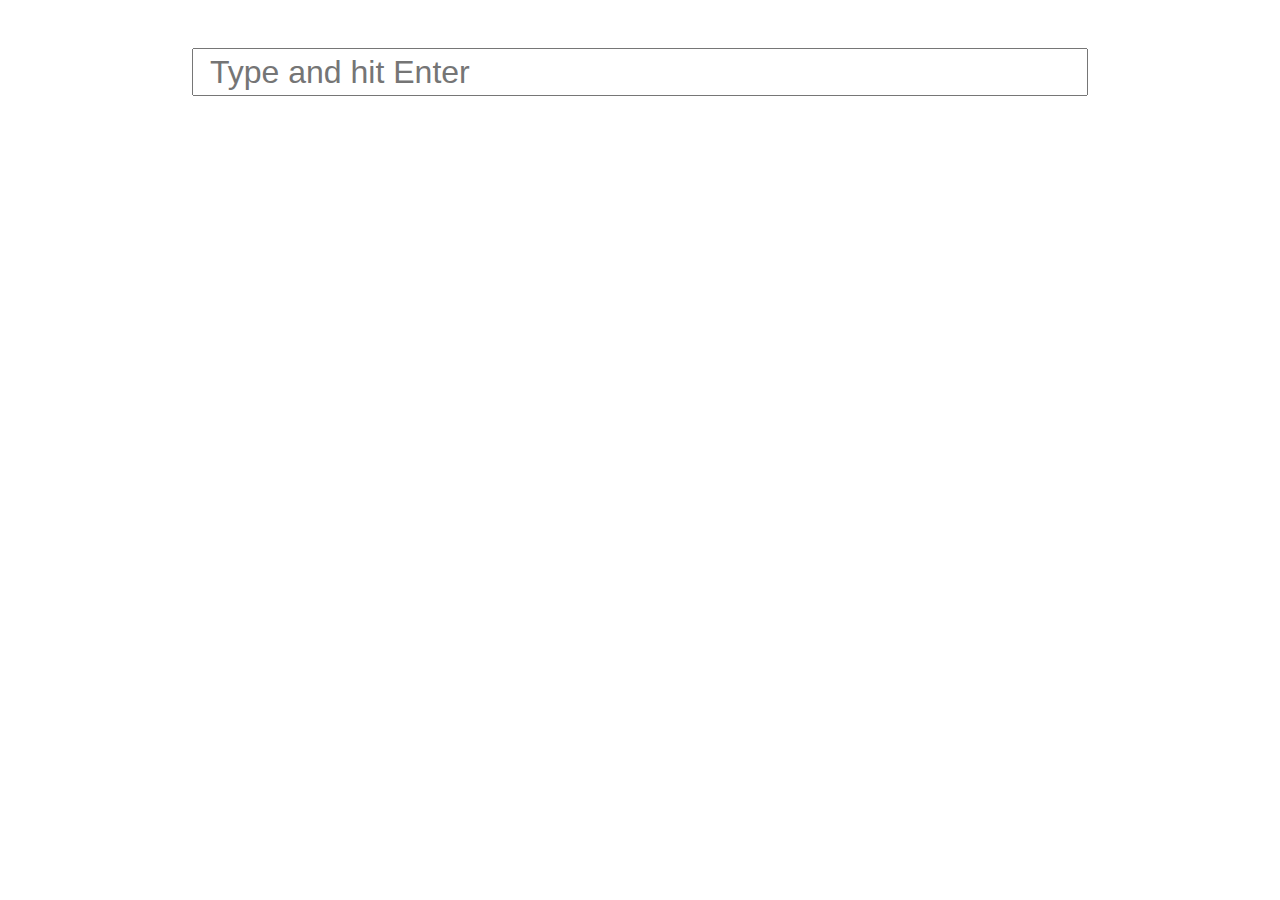
<file: Chips Input/index.html>
<!DOCTYPE html>
<html lang="en">
<head>
    <meta charset="UTF-8">
    <meta name="viewport" content="width=device-width, initial-scale=1.0">
    <title>Chips Input - JS Mini Projects (RaviCoderWallah)</title>
    <script src="script.js" defer></script>
    <link rel="stylesheet" href="style.css">
</head>
<body>
    <div class="container">
        <input type="text" placeholder="Type and hit Enter" id="input-field">
        <div class="chips-container">
        </div>
    </div>
</body>
</html>
</file>
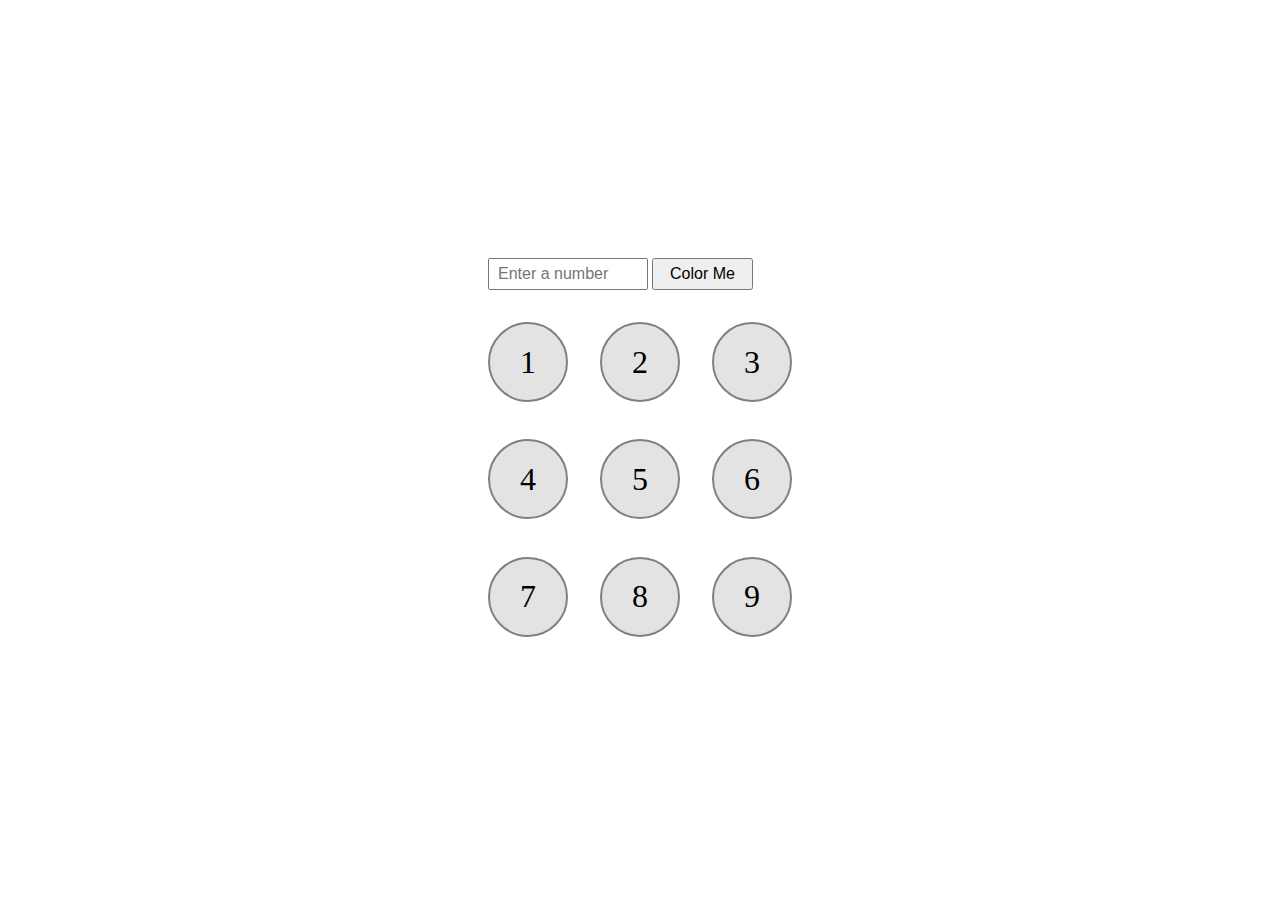
<file: Color Me/index.html>
<!DOCTYPE html>
<html lang="en">
<head>
    <meta charset="UTF-8">
    <meta name="viewport" content="width=device-width, initial-scale=1.0">
    <title>Color Me - Js mini Project</title>
    <link rel="stylesheet" href="style.css">
    <script src="script.js" defer></script>
</head>
<body>
    <div class="container">
        <div class="controller">
            <input type="number" placeholder="Enter a number" id="input-field">
            <button id="color-me-btn">Color Me</button>
        </div>
        <div class="grid">
            <div class="grid-card">1</div>
            <div class="grid-card">2</div>
            <div class="grid-card">3</div>
            <div class="grid-card">4</div>
            <div class="grid-card">5</div>
            <div class="grid-card">6</div>
            <div class="grid-card">7</div>
            <div class="grid-card">8</div>
            <div class="grid-card">9</div>
        </div>
    </div>

</body>
</html>
</file>
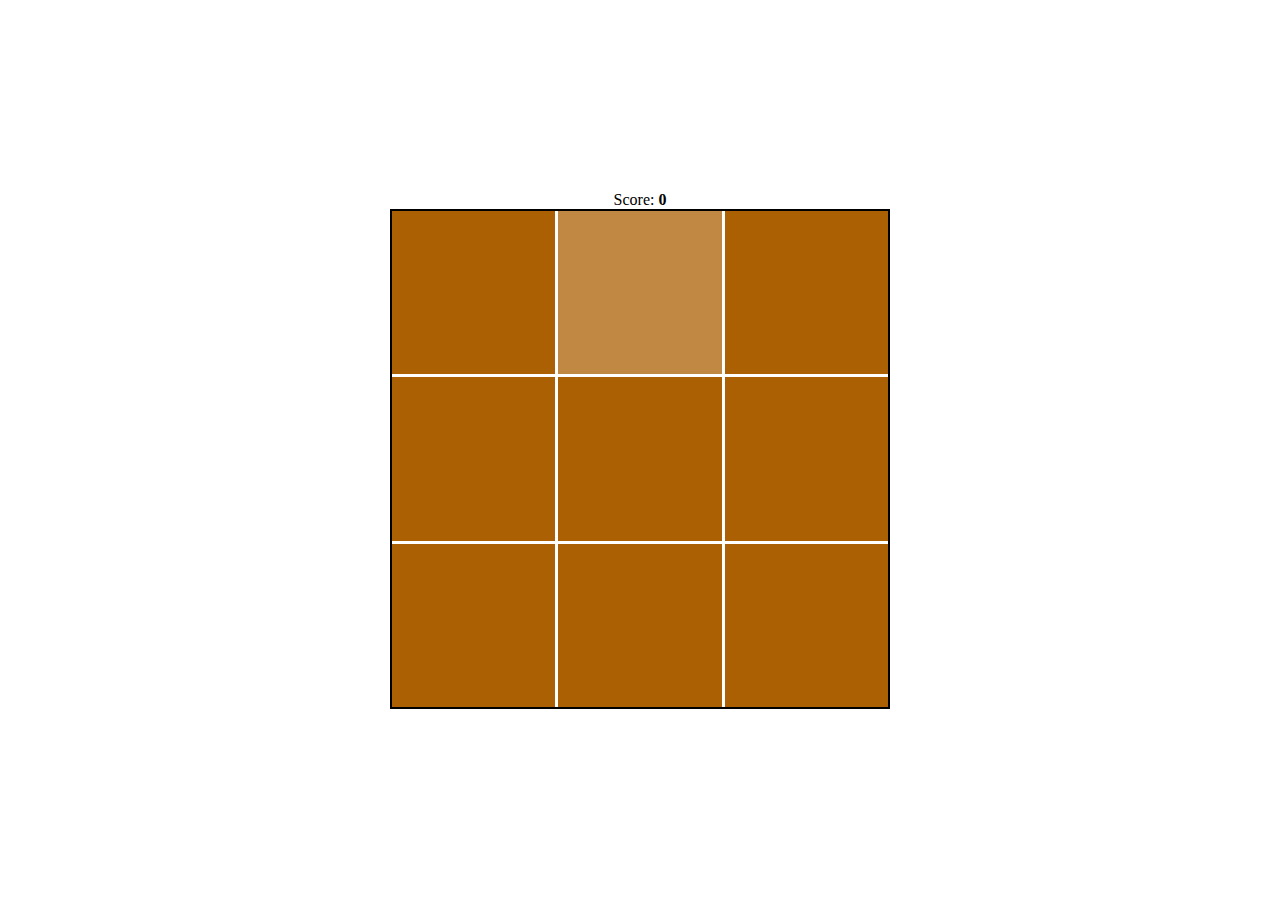
<file: Color Spotter/index.html>
<!DOCTYPE html>
<html lang="en">
<head>
    <meta charset="UTF-8">
    <meta name="viewport" content="width=device-width, initial-scale=1.0">
    <title>Color Spotter - JavaScript Mini Projects </title>
    <link rel="stylesheet" href="style.css">
</head>
<body>
    <p>Score: <b><span class="score">0</span></b></p>
    <div class="grid-container">
        
    </div>

    <script src="script.js"></script>
</body>
</html>
</file>
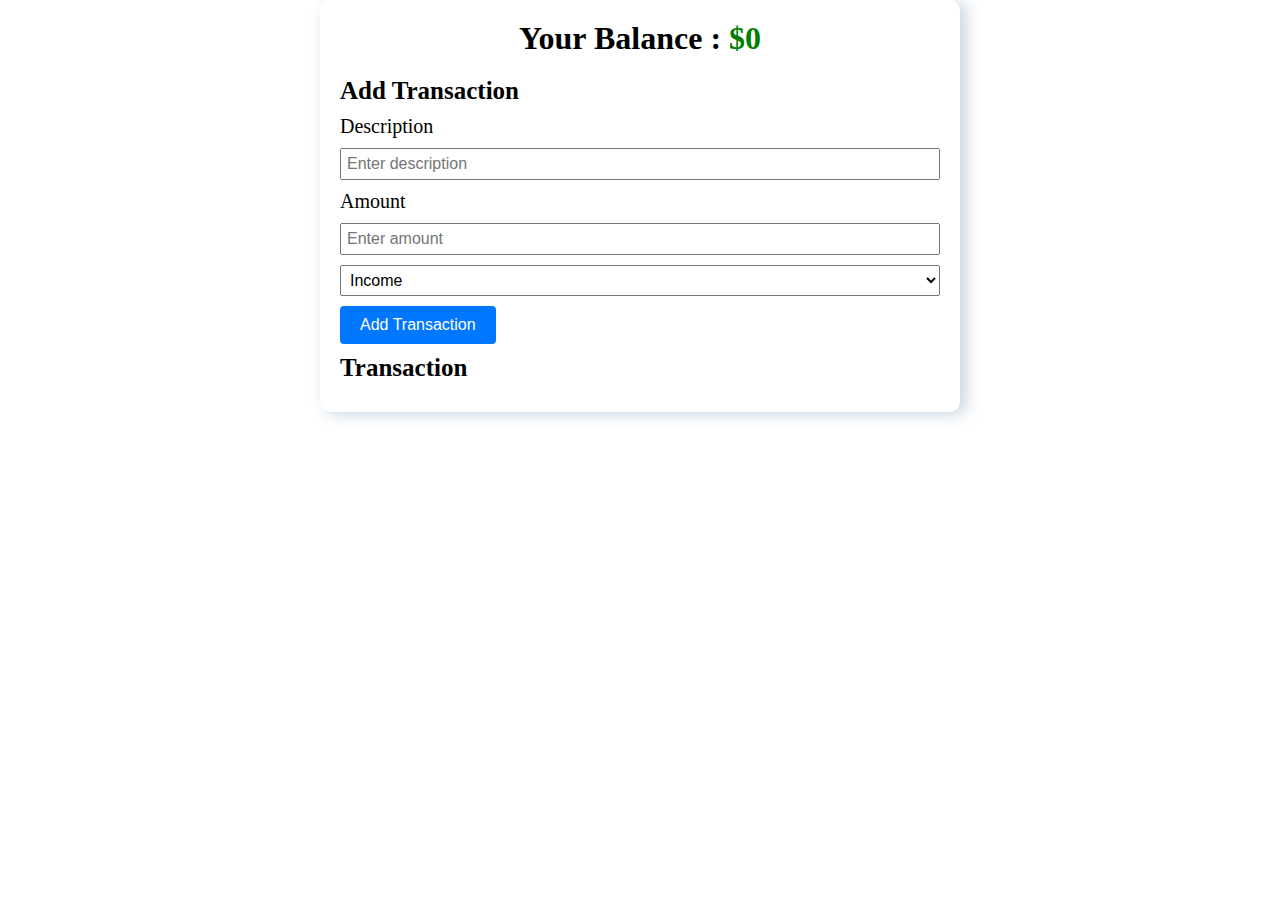
<file: Finance Tracker/index.html>
<!DOCTYPE html>
<html lang="en">
<head>
    <meta charset="UTF-8">
    <meta name="viewport" content="width=device-width, initial-scale=1.0">
    <title>Finace Tracker</title>
    <link rel="stylesheet" href="style.css">
    <script src="script.js" defer></script>
</head>
<body>
    <div class="container">
        <h1>Your Balance : <span class="amount"></span></h1>
        <h2>Add Transaction</h2>
        <form>
            <div>
                <label for="description">Description</label>
                <input type="text" placeholder="Enter description" id="description" required>
            </div>
            <div>
                <label for="amount">Amount</label>
                <input type="number" placeholder="Enter amount" id="amount" required> 
            </div>
            <div>
                <select id="transaction-type">
                    <option value="Income">Income</option>
                    <option value="Expense">Expense</option>
                </select>
            </div>
            <div>
                <div>
                    <button type="submit" id="add-transaction">Add Transaction</button>
                </div>
            </div>
        </form>
    
        <h2>Transaction</h2>
        <div class="result-container">

        </div>
    </div>

</body>
</html>
</file>
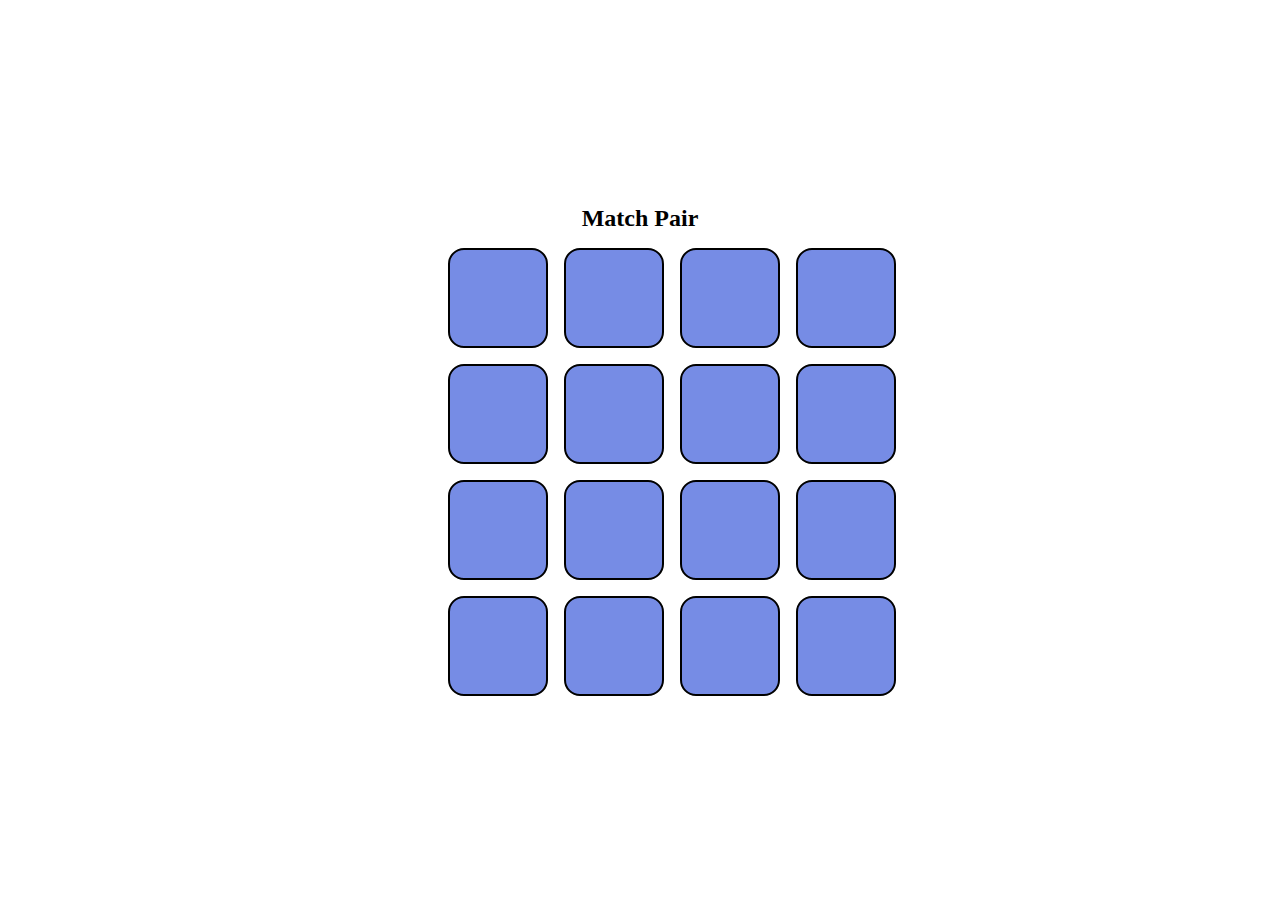
<file: Match Pair/index.html>
<!DOCTYPE html>
<html lang="en">
<head>
    <meta charset="UTF-8">
    <meta name="viewport" content="width=device-width, initial-scale=1.0">
    <title>Match Pair - JS Mini Project</title>
    <script src="script.js" defer></script>
    <link rel="stylesheet" href="style.css">
</head>
<body>
    <h2>Match Pair</h2>
    <div class="container">

    </div>
</body>
</html>
</file>
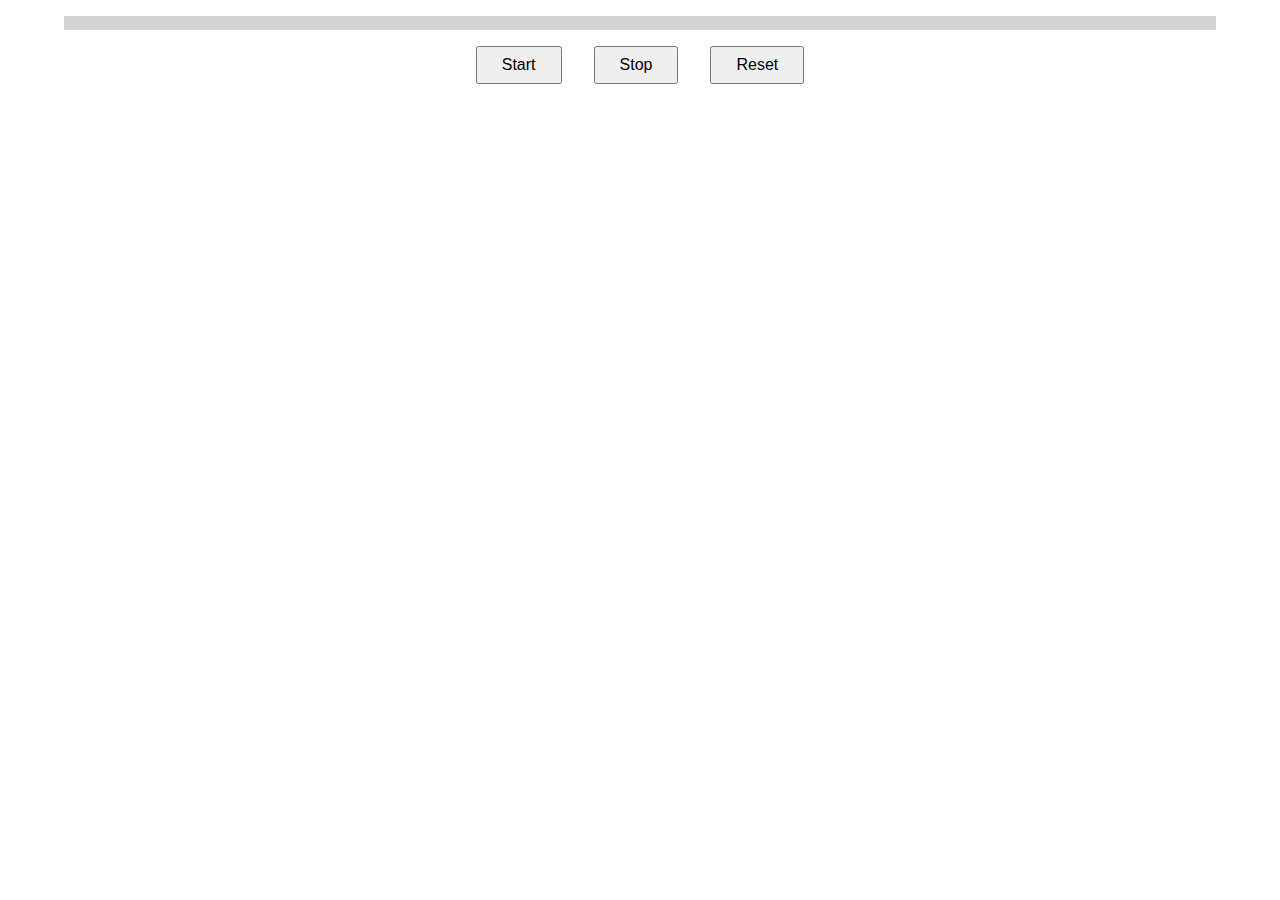
<file: Progress Bar/index.html>
<!DOCTYPE html>
<html lang="en">
<head>
    <meta charset="UTF-8">
    <meta name="viewport" content="width=device-width, initial-scale=1.0">
    <title>Progress Bar - Js Mini Challenges</title>
    <link rel="stylesheet" href="style.css">
    <script src="script.js" defer></script>
</head>
<body>

    <div class="container">
        
        <div class="progress-outer">
            <div class="progress-inner"></div>
        </div>
    
        <div class="btn-container">
            <button id="start-btn">Start</button>
            <button id="stop-btn">Stop</button>
            <button id="reset-btn">Reset</button>
        </div>

    </div>

</body>
</html>
</file>
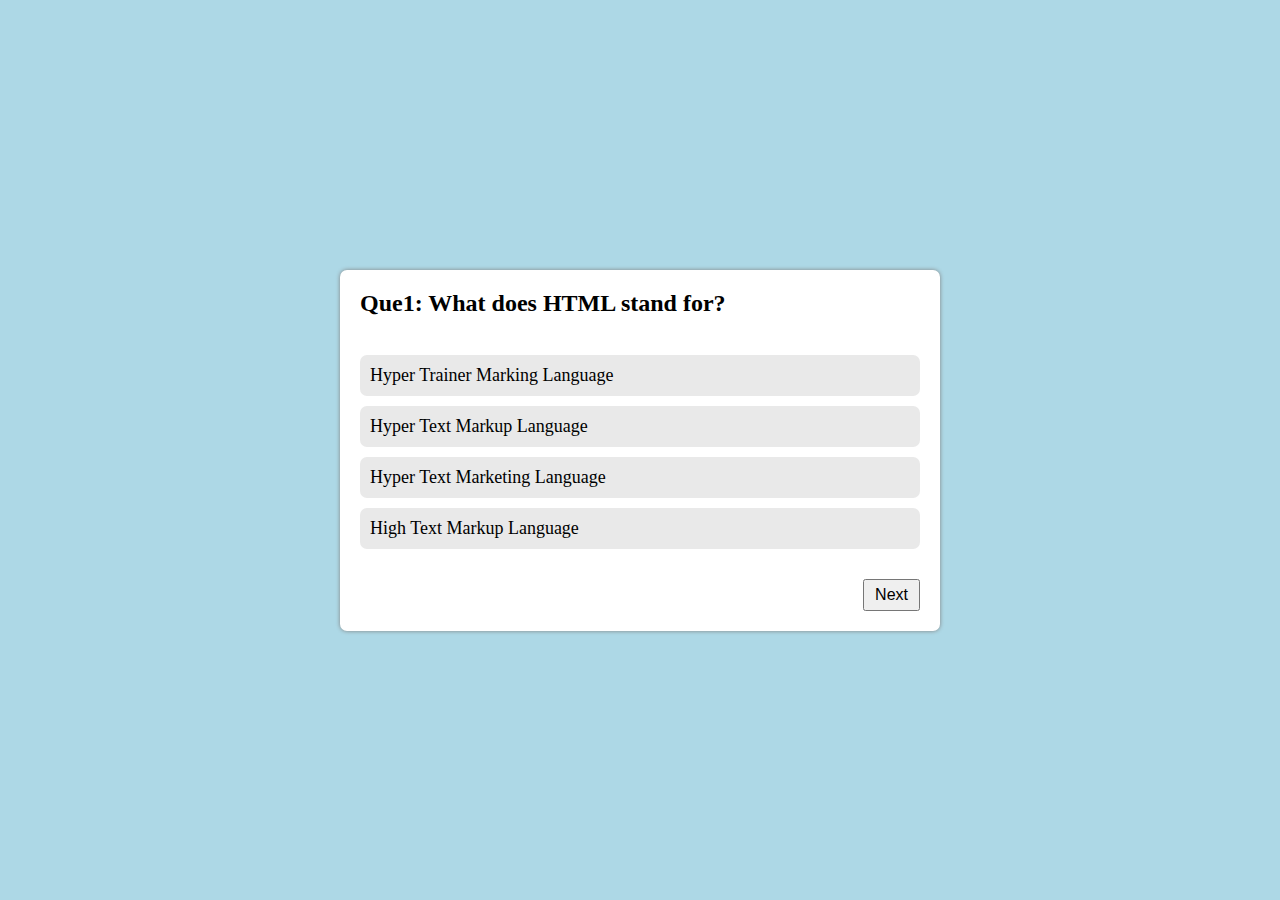
<file: Quiz App/index.html>
<!DOCTYPE html>
<html lang="en">

<head>
    <meta charset="UTF-8">
    <meta name="viewport" content="width=device-width, initial-scale=1.0">
    <title>Quiz App - JS Mini Project</title>
    <link rel="stylesheet" href="style.css">
    <script src="script.js" defer></script>
</head>

<body>
    <div class="container">
        <h2 id="question">Que1: What does HTML stand for?</h2>
        <div class="options">
            <div class="option">
                <p class="option-1">Hyper Trainer Marking Language</p>
            </div>
            <div class="option">
                <p class="option-2">Hyper Text Markup Language</p>
            </div>
            <div class="option">
                <p class="option-3">Hyper Text Marketing Language</p>
            </div>
            <div class="option">
                <p class="option-4">High Text Markup Language</p>
            </div>
        </div>
        <button id="next-btn">Next</button>
    </div>
</body>

</html>
</file>
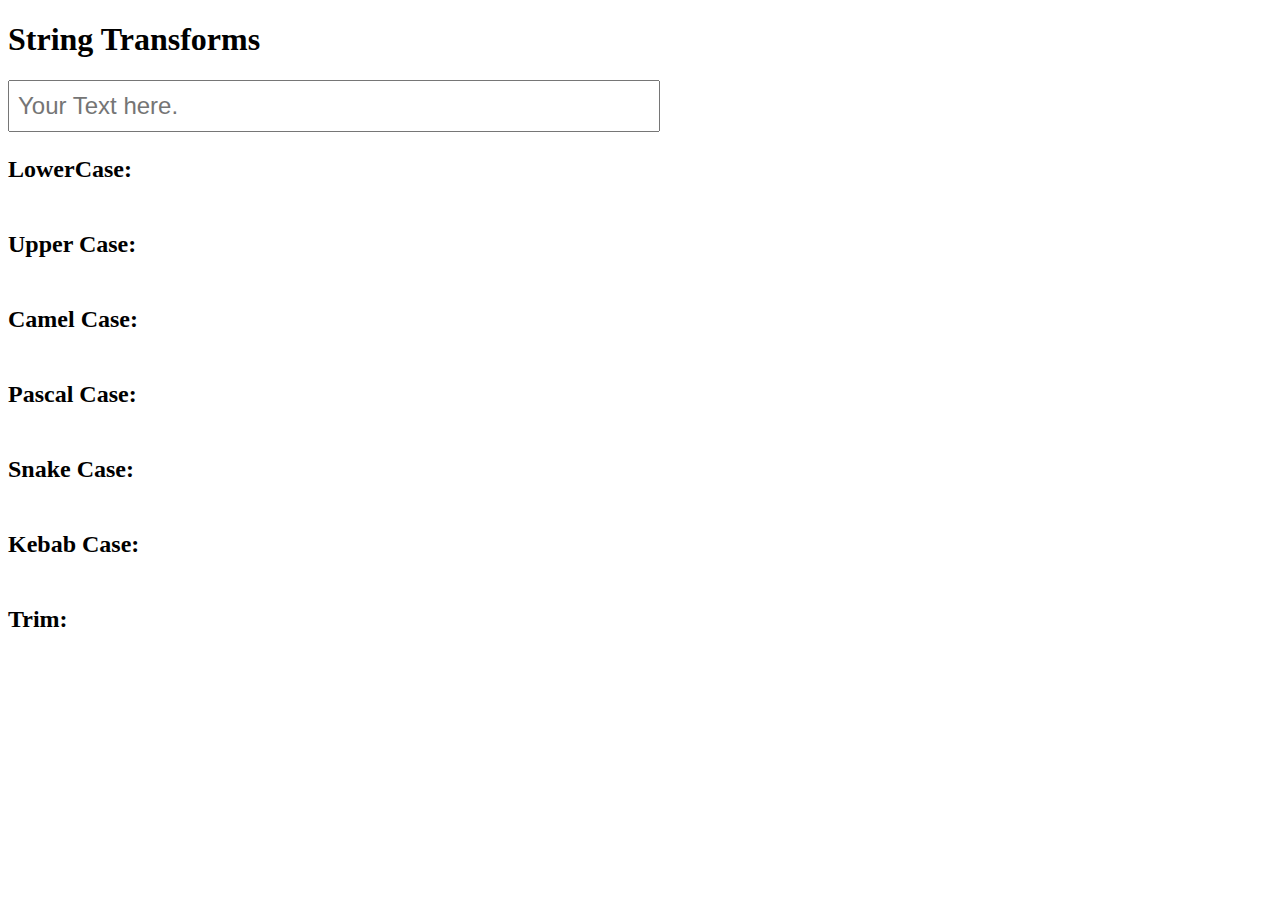
<file: Sting Transforms/index.html>
<!DOCTYPE html>
<html lang="en">
<head>
    <meta charset="UTF-8">
    <meta name="viewport" content="width=device-width, initial-scale=1.0">
    <title>String Tansforms</title>
    <link rel="stylesheet" href="style.css">
</head>
<body>
    <div class="container">
        <h1>String Transforms</h1>
        <input type="text" placeholder="Your Text here." id="input">
        <div>
            <p class="label">LowerCase: </p>
            <p id="lowercase"></p>
        </div>
        <div>
            <p class="label">Upper Case: </p>
            <p id="uppercase"></p>
        </div>
        <div>
            <p class="label">Camel Case: </p>
            <p id="camelcase"></p>
        </div>
        <div>
            <p class="label">Pascal Case: </p>
            <p id="pascalcase"></p>
        </div>
        <div>
            <p class="label">Snake Case: </p>
            <p id="snakecase"></p>
        </div>
        <div>
            <p class="label">Kebab Case: </p>
            <p id="kebabcase"></p>
        </div>
        <div>
            <p class="label">Trim: </p>
            <p id="trim"></p>
        </div>

       
    </div>

    <script src="script.js"></script>
</body>
</html>
</file>
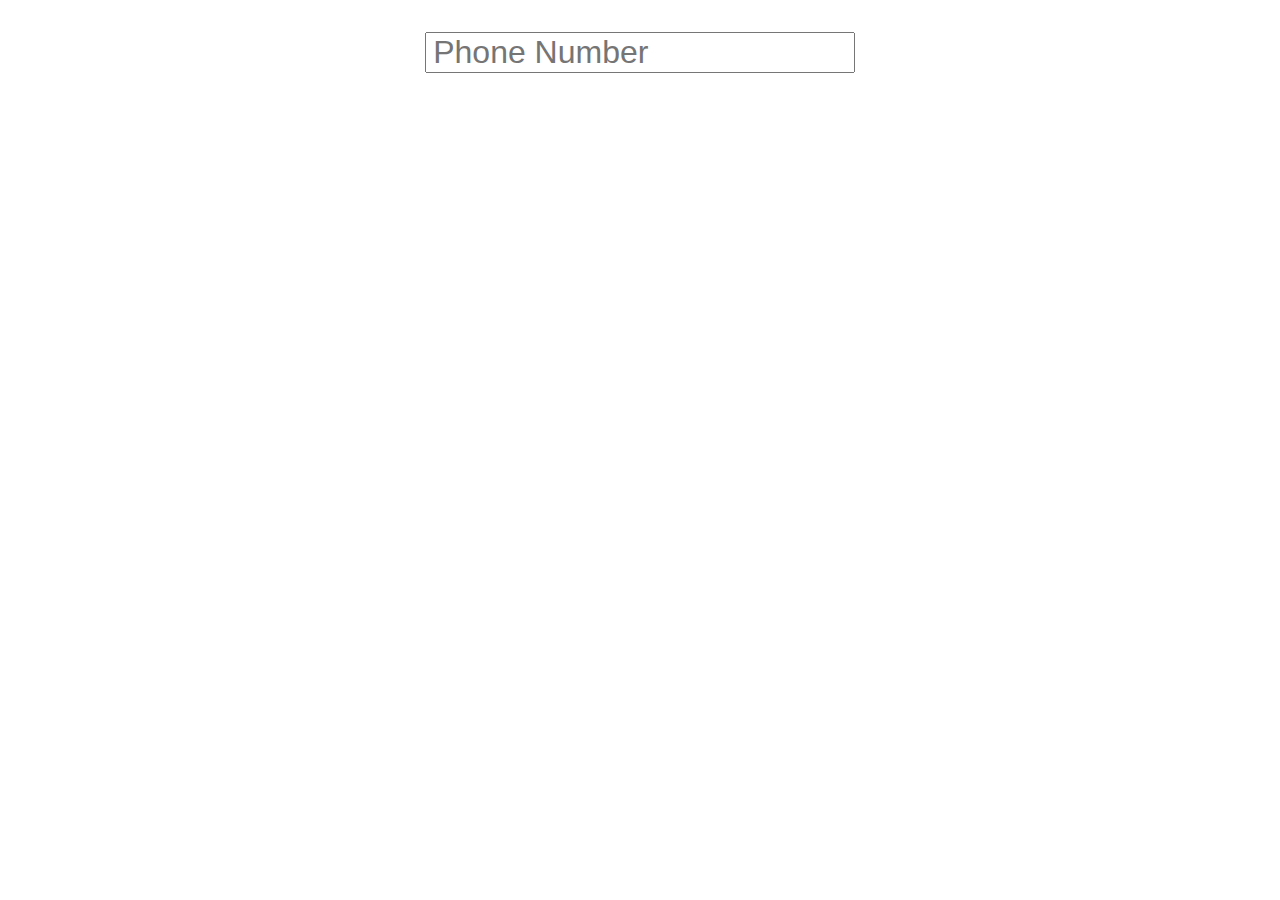
<file: Telephone Formatter/index.html>
<!DOCTYPE html>
<html lang="en">
<head>
    <meta charset="UTF-8">
    <meta name="viewport" content="width=device-width, initial-scale=1.0">
    <title>Telephone Formatter - JS Mini Project</title>
    <link rel="stylesheet" href="style.css">
    <script src="script.js" defer></script>
</head>
<body>
    <div class="container">
        <input type="text" id="input" placeholder="Phone Number" maxlength="16">
    </div>
</body>
</html>
</file>
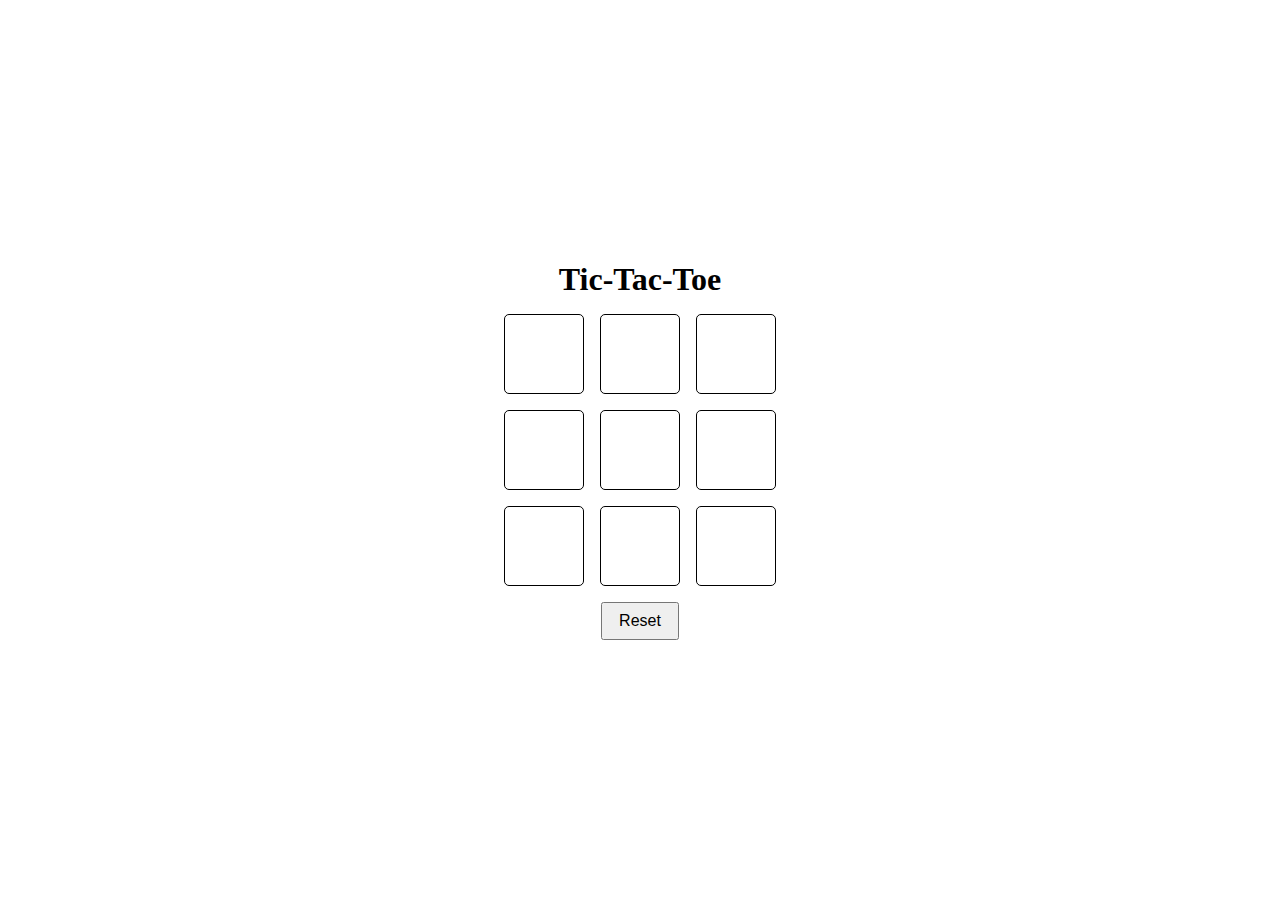
<file: Tic-Tac-Toe/index.html>
<!DOCTYPE html>
<html lang="en">
<head>
    <meta charset="UTF-8">
    <meta name="viewport" content="width=device-width, initial-scale=1.0">
    <title>Tic-Tac-Toe - JS Mini Project</title>
    <link rel="stylesheet" href="style.css">
    <script src="script.js" defer></script>
</head>
<body>
    <h1>Tic-Tac-Toe</h1>
    <div class="container" id="container">
        <div class="card" id="1"></div>
        <div class="card" id="2"></div>
        <div class="card" id="3"></div>
        <div class="card" id="4"></div>
        <div class="card" id="5"></div>
        <div class="card" id="6"></div>
        <div class="card" id="7"></div>
        <div class="card" id="8"></div>
        <div class="card" id="9"></div>
    </div>
    <button id="reset-btn">Reset</button>
</body>
</html>
</file>
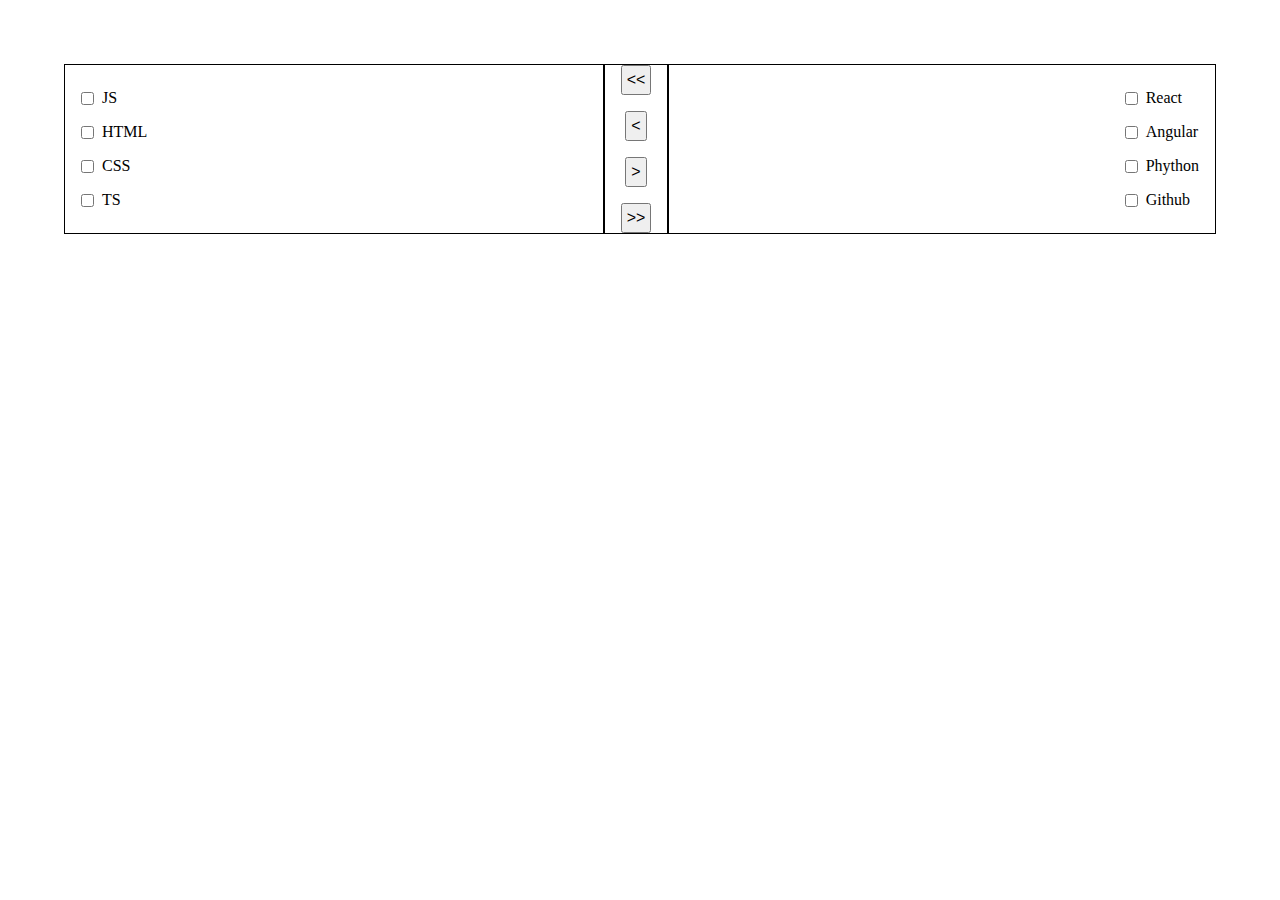
<file: Transfer List/index.html>
<!DOCTYPE html>
<html lang="en">
<head>
    <meta charset="UTF-8">
    <meta name="viewport" content="width=device-width, initial-scale=1.0">
    <title>Transfer List - JS Mini Projects</title>
    <link rel="stylesheet" href="style.css">
    <script src="script.js" defer></script>
</head>
<body>
    <div class="container">
        <div class="left" id="left">
            <div>
                <input type="checkbox" id="js">
                <p>JS</p>
            </div>
            <div>
                <input type="checkbox" id="html">
                <p>HTML</p>
            </div>
            <div>
                <input type="checkbox" id="css">
                <p>CSS</p>
            </div>
            <div>
                <input type="checkbox" id="ts">
                <p>TS</p>
            </div>
        </div>
        <div class="transfer-btns">
            <button class="transfer-all-left"><<</button>
            <button class="transfer-left"><</button>
            <button class="transfer-right">></button>
            <button class="transfer-all-right">>></button>
        </div>
        <div class="right">
            <div>
                <input type="checkbox" id="react">
                <p>React</p>
            </div>
            <div>
                <input type="checkbox" id="angular">
                <p>Angular</p>
            </div>
            <div>
                <input type="checkbox" id="phython">
                <p>Phython</p>
            </div>
            <div>
                <input type="checkbox" id="github">
                <p>Github</p>
            </div>
        </div>
    </div>
</body>
</html>
</file>
<file: Chips Input/style.css>
*{
    margin: 0;
    padding: 0;
    box-sizing: border-box;
}


.container{
    width: 70%;
    margin-inline: auto;
    margin-top: 3rem;
}

input{
    width: 100%;
    height: 3rem;
    font-size: 2rem;
    padding: 1rem;
}

.chips-container{
    display: flex;
    flex-wrap: wrap;
    gap: .5rem;
    margin-top: 1rem;
}

.chips{
    display: flex;
    font-size: 1.1rem;
    align-items: center;
    justify-content: center;
    border: 1px solid black;
    gap: 4px;
    padding: .5rem;
    border-radius: 100vw;
}

.chips .close{
    cursor: pointer;
}
</file>
<file: Color Me/style.css>
* {
    margin: 0;
    padding: 0;
    box-sizing: border-box;
}

body{
    display: flex;
    justify-content: center;
    align-items: center;
    min-height: 100vh;
}

.container{
    display: flex;
    flex-direction: column;
    gap: 2rem;
}

.grid{
    display: grid;
    grid-template-columns: repeat(3, 1fr);
    height: 20rem;
    gap: 2rem;
}

.grid > * {
    background: rgb(227, 227, 227);
    border: 2px solid grey;
    display: flex;
    justify-content: center;
    align-items: center;
    font-size: 2rem;
    width: 5rem;
    aspect-ratio: 1;
    border-radius: 50%;
}

.grid-card.active{
    background: green;
    color: white;
}


input{
    width: 10rem;
    font-size: 1rem;
    height: 2rem;
    padding-inline-start: .5rem;
}

button{
    font-size: 1rem;
    padding: .3rem 1rem;
}
</file>
<file: Color Spotter/style.css>
*{
    margin: 0;
    padding: 0;
    box-sizing: border-box;
}

body{
    display: flex;
    flex-direction: column;
    justify-content: center;
    align-items: center;
    min-height: 100vh;
}

.grid-container{
    display: grid;
    width: 500px;
    aspect-ratio: 1;
    border: 2px solid black;
    gap: 3px;

}
</file>
<file: Finance Tracker/style.css>
*{
    margin: 0;
    padding: 0;
    box-sizing: border-box;
}

html{
    font-size: 62.5%;
}

body{
    font-size: 1.6rem;
}

.container{
    width: 50%;
    margin-inline: auto;
    box-shadow: rgba(136, 165, 191, 0.48) 6px 2px 16px 0px, rgba(255, 255, 255, 0.8) -6px -2px 16px 0px;
    border-radius: 1rem;
    padding: 2rem;
}

h1{
    text-align: center;
    margin-bottom: 2rem;
}

h1 span{
 color: green;
}

h2{
    font-size: 2.5rem;
}

label{
    font-size: 2rem;
}

form{
    display: flex;
    flex-direction: column;
    gap: 1rem;
    margin-block: 1rem;
}

form > div{
    display: flex;
    flex-direction: column;
    gap: 1rem;
}

input, select{
    width: 100%;
    font-size: 1.6rem;
    padding: .5rem;
}

button{
    font-size: 1.6rem;
    padding: 1rem 2rem;
    background: rgb(0, 119, 255);
    color: white;
    border: none;
    outline: none;
    border-radius: 4px;
    cursor: pointer;
}

.result-container{
    display: flex;
    flex-direction: column;
    gap: 1rem;
    padding-top: 1rem;
}


.result{
  display: flex;
  justify-content: space-between;
  padding: .5rem;
  border: 2px solid rgb(207, 207, 207);
}

.result p{
    font-size: 2rem;
}

.result.income{
    color: green;
}

.result.expense{
    color: red;
}
</file>
<file: Match Pair/style.css>
*{
    margin: 0;
    padding: 0;
    box-sizing: border-box;
}

body{
    display: flex;
    flex-direction: column;
    justify-content: center;
    align-items: center;
    min-height: 100vh;
    gap: 1rem;
}

.container{
    display: grid;
    grid-template-columns: repeat(4, 1fr);
    gap: 1rem;
    width: 30%;

}

.card{
    display: flex;
    justify-content: center;
    align-items: center;
    font-size: 2rem;
    border: 2px solid black;
    border-radius: 1rem;
    padding: 1rem;
    background: #768ce5;
    cursor: pointer;
    transition: all 0.3s ease-in-out;
    width: 100px;
    aspect-ratio: 1;
}



.card p{
    visibility: hidden;
    font-size: 1rem;
    transition: all 0.3s ease-in-out;
}

.card.active{
    background: white;
}

.card.active p{
    visibility: visible;
    font-size: 3rem;
 }
</file>
<file: Progress Bar/style.css>
*{
    margin: 0;
    padding: 0;
    box-sizing: border-box;
}

.container{
    width: 90%;
    margin-inline: auto;
    margin-top: 1rem;

    display: flex;
    flex-direction: column;
    gap: 1rem;
}

.progress-outer{
    width: 100%;
    height: .9rem;
    background-color: rgb(211, 211, 211);
}

.progress-inner{
    width: 0;
    height: .9rem;
    background-color: blue;
    transition: width 0.05s linear;
}


.btn-container{
    display: flex;
    flex-direction: row;
    align-items: center;
    justify-content: center;
    gap: 2rem;
}

button{
    font-size: 1rem;
    padding: .5rem 1.5rem;
    cursor: pointer;
}
</file>
<file: Quiz App/style.css>
*{
    margin: 0;
    padding: 0;
    box-sizing: border-box;
}

html{
    font-size: 62.5%;
}

body{
    font-size: 1.6rem;
    display: flex;
    justify-content: center;
    align-items: center;
    min-height: 100vh;
    background: lightblue;
}

.container{
  background: white;
  box-shadow: 0 0 4px grey;
  width: 60rem;
  padding: 2rem;

  border-radius: 7px;
}

.options{
    display: flex;
    flex-direction: column;
    gap: 1rem;
    margin-block: 1rem;
}

.option{
    background-color: rgb(233, 233, 233);
    padding: 1rem;
    border-radius: 7px;

    font-size: 1.8rem;
    cursor: pointer;
}

.option.disabled{
    cursor: no-drop;
}

.option.correct{
    outline: 2px solid green;
    background: rgb(194, 252, 194);
    color: green;
}

.option.wrong{
    outline: 2px solid red;
    background: rgb(252, 194, 194);
    color: red;
}

button{
    padding: .5rem 1rem;
    font-size: 1.6rem;
    cursor: pointer;
    float: right;
    margin-top: 2rem;
}

h2{
    height: 5.5rem;
}
.reset-btn{
    float: left;
}
</file>
<file: Sting Transforms/style.css>
.label{
    font-weight: bold;
}

p{
    font-size: 1.5rem;
}


input{
    width: 50%;
    font-size: 1.5rem;
    height: 2rem;
    padding: .5rem;
}

div > div{
    display: flex;
    align-items: center;
}
</file>
<file: Telephone Formatter/style.css>
*{
    margin: 0;
    padding: 0;
    box-sizing: border-box;
}

.container{
    display: flex;
    justify-content: center;
    align-items: center;
    margin-top: 2rem;
}

input{
    font-size: 2rem;
    padding-left: .4rem;
}
</file>
<file: Tic-Tac-Toe/style.css>
* {
    margin: 0;
    padding: 0;
    box-sizing: border-box;
}

body{
    display: flex;
    flex-direction: column;
    justify-content: center;
    align-items: center;
    min-height: 100vh;
    gap: 1rem;
}

.container{
    display: grid;
    grid-template-columns: repeat(3, 1fr);
    gap: 1rem;
}

.card{
    display: flex;
    justify-content: center;
    align-items: center;
    border: 1px solid black;
    width: 5rem;
    aspect-ratio: 1;
    border-radius: 5px;
    cursor: pointer;

    font-size: 2rem;
}

button{
    font-size: 1rem;
    padding: .5rem 1rem;
    cursor: pointer;
}
</file>
<file: Transfer List/style.css>
*{
    margin: 0;
    padding: 0;
    box-sizing: border-box;
}

.container{
    margin: 4rem;
    border: 1px solid black;

    display: flex;
    flex-direction: row;
    justify-content: space-between;
}

.left, .right{
    display: flex;
    flex-direction: column;
    justify-content: center;
    gap: 1rem;
    padding: 1rem;
}

:is(.left, .right) > div{
    display: flex;
    align-items: center;
    gap: .5rem;
}

.transfer-btns{
  display: flex;
  flex-direction: column;
  gap: 1rem;
  border-right: 2px solid black;
  border-left: 2px solid black;
  padding-inline: 1rem;
  align-items: center;
  justify-content: center;
}

button{
    padding: 4px;
    font-size: 1rem;
    cursor: pointer;
}
</file>
